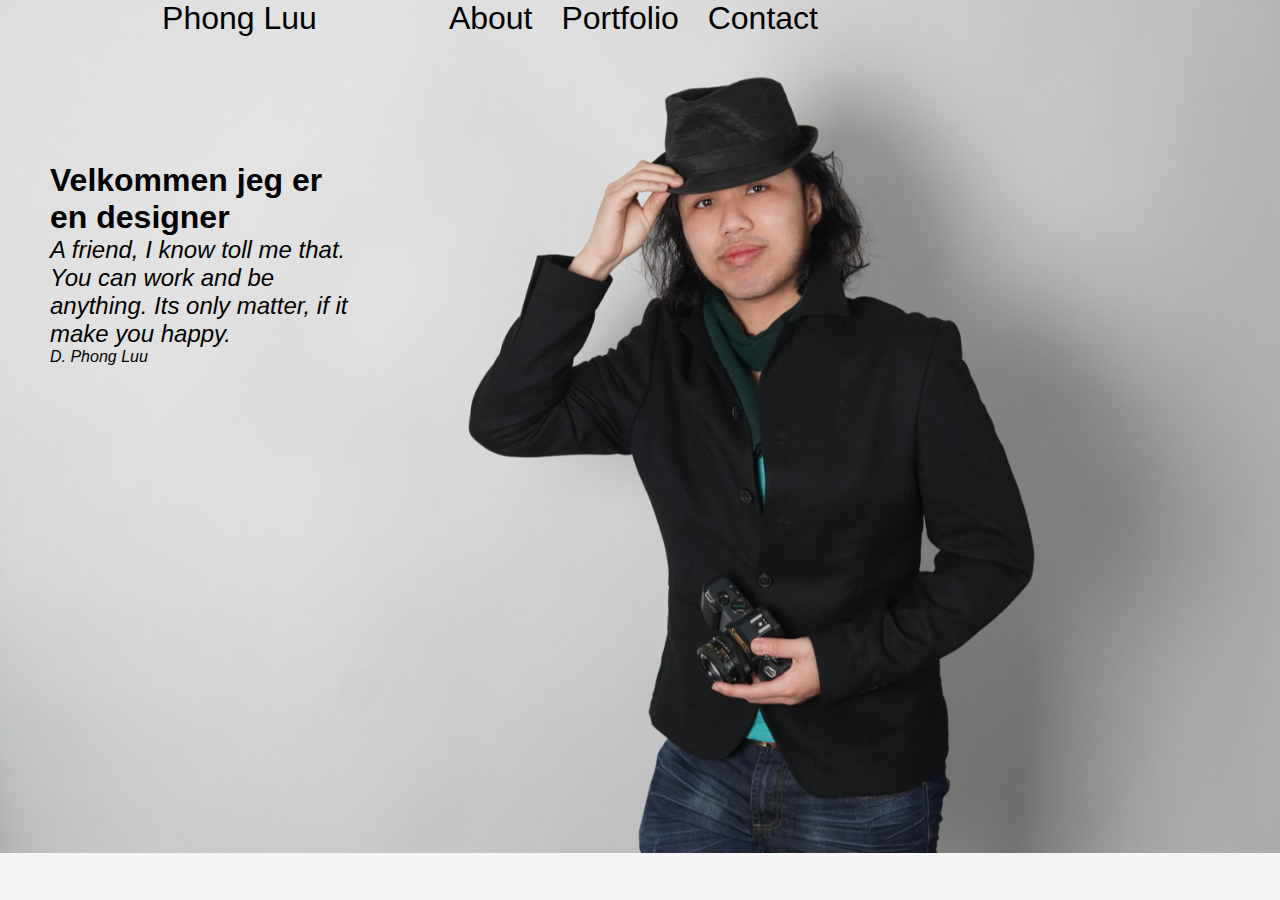
<file: html/index.html>
<!DOCTYPE html>

        <html>


    <head>
            <meta charset="utf8"> 

            <title> Index </title>
            <link rel="stylesheet" href="css/style.css"> 

    </head>
        <body>
            <section class="heroWrapper">
                <div class="heroBillede">
                    <img src="img/hero.JPG"/>
                </div>
                    
                    <div class="navWrapper">
        
                        <ul class="menu menuLeft">
                            <li><a href="index.html">Phong Luu</a></li>
                        </ul>
                        <ul class="menu">
                            
                            <li><a href="about.html">About</a></li>
                            <li><a href="Portfolio.html">Portfolio</a></li>
                            <li><a href="contact.html">Contact</a></li>
                        </ul>
                    </div> 

        <!--img\hero.JPG-->
        <div class="heroText">
            <h1> Velkommen jeg er en designer </h1>
        
            <p>
            <i> A friend, I know toll me that. You can work and be anything. Its only matter, if it make you happy.</i>
            </p>
        
            <i> D. Phong Luu </i>
            
            </div>

        </section>

    </body>

        </html>
</file>
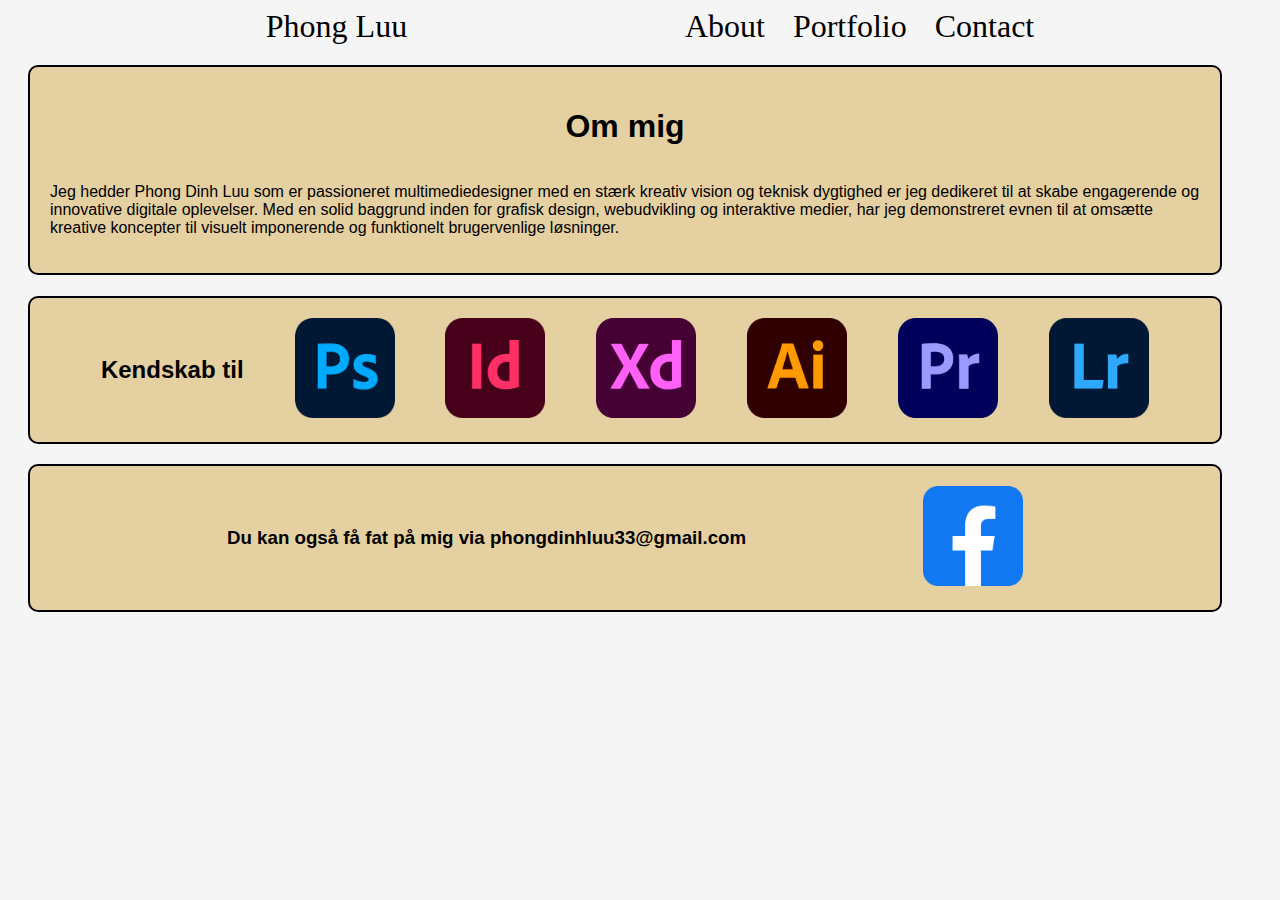
<file: html/about.html>
<!DOCTYPE html>

<html>
<head>
        <meta charset="utf8"> 
        <title> About </title>
        <link rel="stylesheet" href="css/aboutstyle.css"> 

</head>
    <body class="bodyAbout">
       
       <!---->
        <div class="navWrapper">
       
            <ul class="menu menuLeft">
                <li><a href="index.html">Phong Luu</a></li>
              </ul>
            <ul class="menu">
                
                <li><a href="about.html">About</a></li>
                <li><a href="portfolio.html">Portfolio</a></li>
                <li><a href="contact.html">Contact</a></li>
              </ul>
           </div> 

        <div class="kasse">
            <h1>Om mig</h1>
            <p>
              Jeg hedder Phong Dinh Luu som er passioneret multimediedesigner med en stærk kreativ vision og teknisk dygtighed er jeg dedikeret til at skabe engagerende og innovative digitale oplevelser. Med en solid baggrund inden for grafisk design, webudvikling og interaktive medier, har jeg demonstreret evnen til at omsætte kreative koncepter til visuelt imponerende og funktionelt brugervenlige løsninger.

            </p>
        </div>
          
        <h1></h1>
          <div class="kasse">
            <h2>Kendskab til</h2>
                <div class="icon">
                <img src="img/ps.png"/>
                
                 </div>     
        
                 <div class="icon">
                    <img src="img/id.png"/>
                     </div> 
                     
                     <div class="icon">
                        <img src="img/xd.png"/>
                         </div> 

                         <div class="icon">
                            <img src="img/ai.png"/>
                             </div> 

                             <div class="icon">
                              <img src="img/pr.png"/>
                               </div> 

                               <div class="icon">
                                <img src="img/lr.png"/>
                                 </div> 
          </div>

    </body>
    <footer>
      <div class="kasse">
      <h3>Du kan også få fat på mig via
        phongdinhluu33@gmail.com
      </h3>
      
      <div class="icon">
        <img src="img/fb.png"/>
         </div> 
      </div>
    </footer>
</html>
</file>
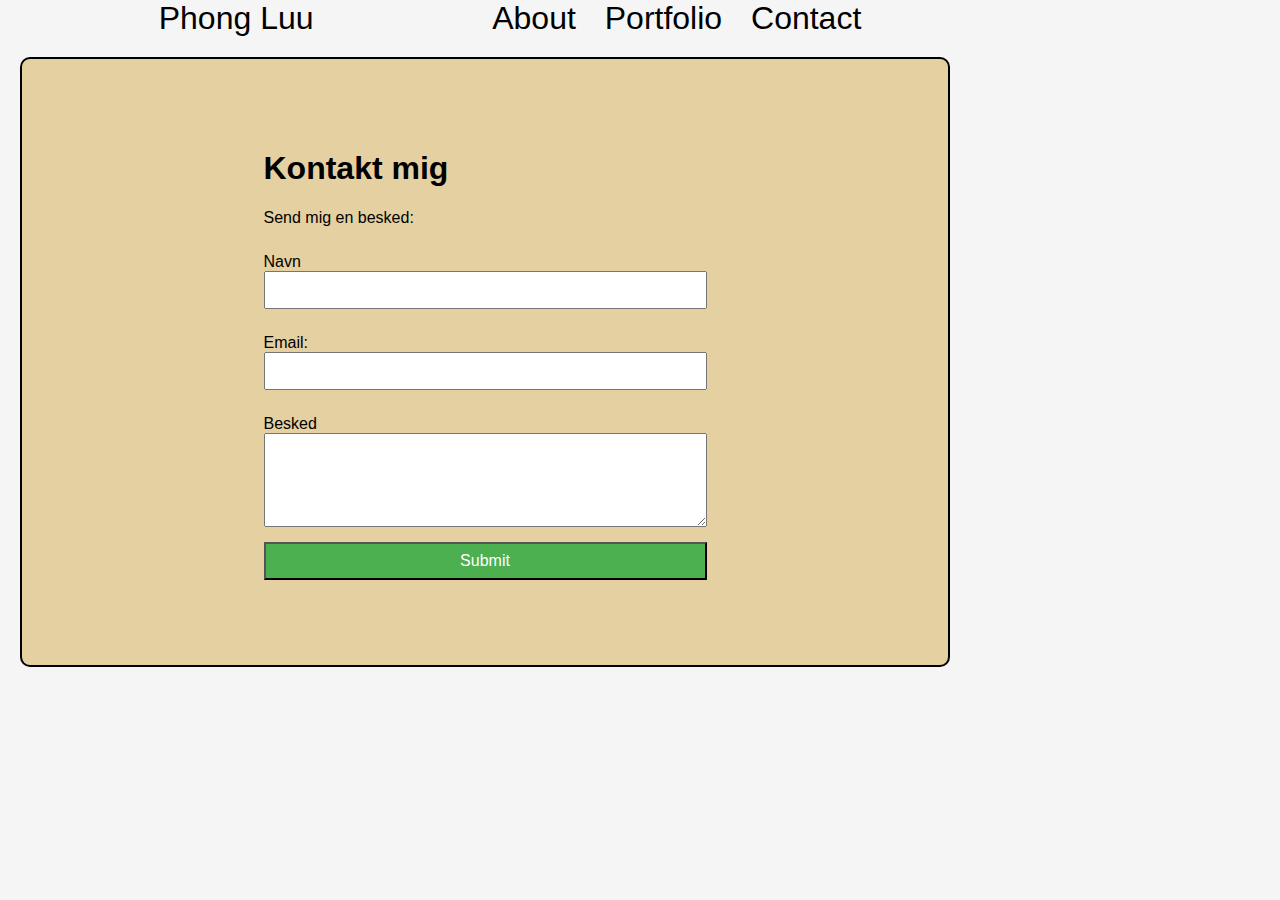
<file: html/contact.html>
<!DOCTYPE html>

<html>
    <head>
        <meta charset="utf8"> 
        <title> Contact </title>
        <link rel="stylesheet" href="css/contactstyle.css"> 
    </head>
    <body>
        <div class="navWrapper">
       
            <ul class="menu menuLeft">
                <li><a href="index.html">Phong Luu</a></li>
              </ul>
            <ul class="menu">
                
                <li><a href="about.html">About</a></li>
                <li><a href="portfolio.html">Portfolio</a></li>
                <li><a href="contact.html">Contact</a></li>
              </ul>
           </div> 

            <div class="kasse">

           <div class="container">
            <h1>Kontakt mig</h1>
            <p>Send mig en besked:</p>
    
            <form action="process.php" method="post">
                <label for="name">Navn</label>
                <input type="text" id="name" name="name" required>
    
                <label for="email">Email:</label>
                <input type="email" id="email" name="email" required>
    
                <label for="message">Besked</label>
                <textarea id="message" name="message" rows="4" required></textarea>
    
                <input type="submit" value="Submit">
            </form>
        </div>
            
            </div>           

    </body>

</html>
</file>
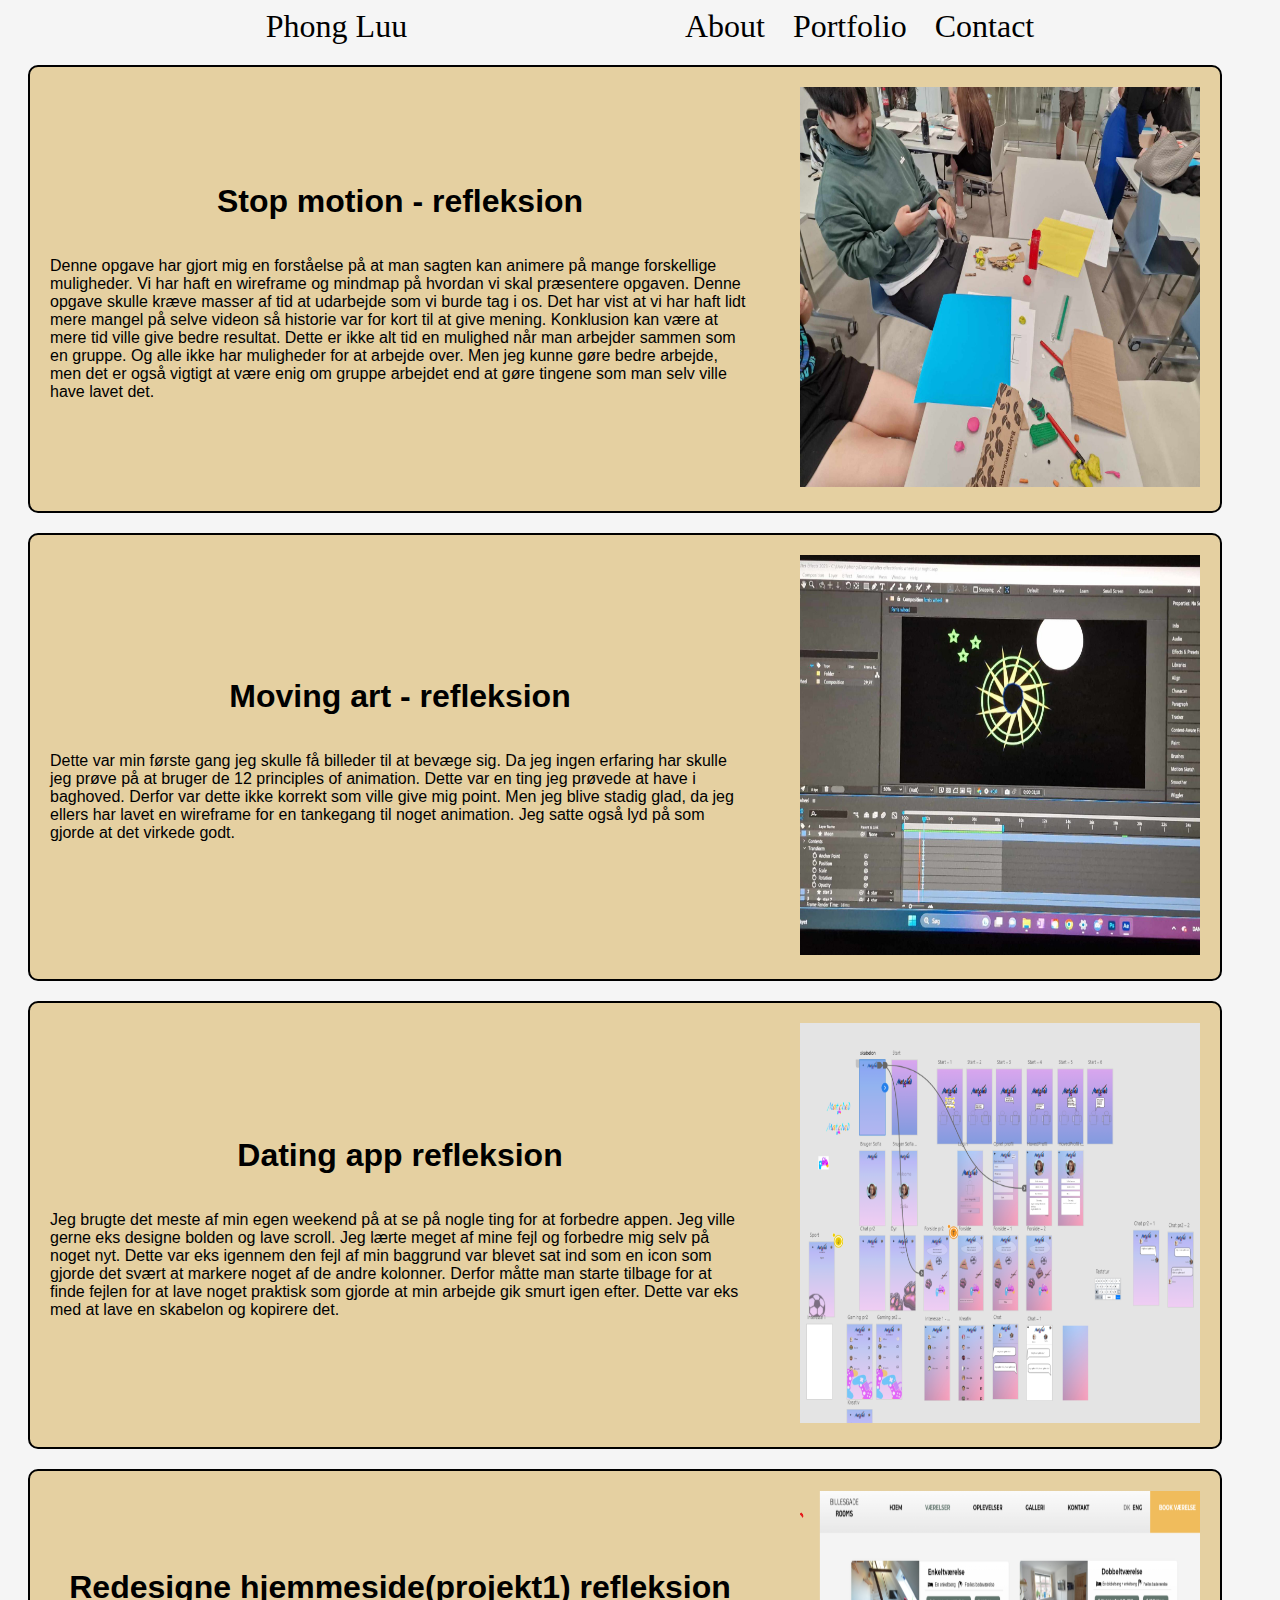
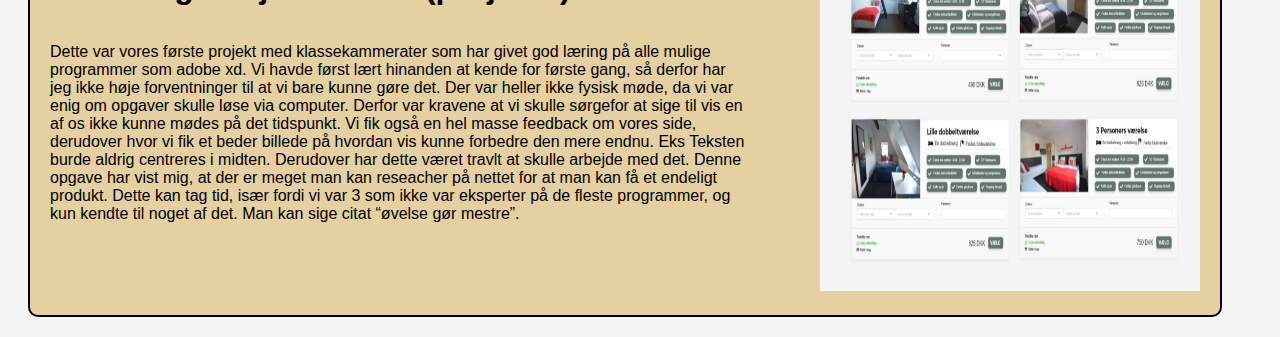
<file: html/portfolio.html>
<!DOCTYPE html>

<html>
<head>
        <meta charset="utf8"> 
        <title> Portfolio </title>
    <link rel="stylesheet" href="css/portfolio.css">
</head>
    <body>

        <div class="navWrapper">
       
            <ul class="menu menuLeft">
                <li><a href="index.html">Phong Luu</a></li>
              </ul>
            <ul class="menu">
                
                <li><a href="about.html">About</a></li>
                <li><a href="Portfolio.html">Portfolio</a></li>
                <li><a href="contact.html">Contact</a></li>
              </ul>
           </div> 
<div class="kasse">

    <div class="tekstleft">
        <h1>
           Stop motion - refleksion
        </h1>
        <p>
            Denne opgave har gjort mig en forståelse på at man sagten kan animere på mange forskellige muligheder. Vi har haft en wireframe og mindmap på hvordan vi skal præsentere opgaven. Denne opgave skulle kræve masser af tid at udarbejde som vi burde tag i os. Det har vist at vi har haft lidt mere mangel på selve videon så historie var for kort til at give mening. Konklusion kan være at mere tid ville give bedre resultat. Dette er ikke alt tid en mulighed når man arbejder sammen som en gruppe. Og alle ikke har muligheder for at arbejde over. Men jeg kunne gøre bedre arbejde, men det er også vigtigt at være enig om gruppe arbejdet end at gøre tingene som man selv ville have lavet det.
        </p>
    </div>
    
    <div class="billedright">
        <img src="img/stopmotion1.jpg"/>
    </div>

</div>
<div class="kasse">

    <div class="tekstleft">
        <h1>
            Moving art - refleksion
        </h1>
        <p>
            Dette var min første gang jeg skulle få billeder til at bevæge sig. Da jeg ingen erfaring har skulle jeg prøve på at bruger de 12 principles of animation. Dette var en ting jeg prøvede at have i baghoved. Derfor var dette ikke korrekt som ville give mig point. Men jeg blive stadig glad, da jeg ellers har lavet en wireframe for en tankegang til noget animation. Jeg satte også lyd på som gjorde at det virkede godt.
        </p>
    </div>
    
    <div class="billedright">
        <img src="img/moving-art.jpg"/>
    </div>

</div>
<div class="kasse">

    <div class="tekstleft">
        <h1>
            Dating app refleksion
        </h1>
        <p>
            Jeg brugte det meste af min egen weekend på at se på nogle ting for at forbedre appen. Jeg ville gerne eks designe bolden og lave scroll. Jeg lærte meget af mine fejl og forbedre mig selv på noget nyt. Dette var eks igennem den fejl af min baggrund var blevet sat ind som en icon som gjorde det svært at markere noget af de andre kolonner. Derfor måtte man starte tilbage for at finde fejlen for at lave noget praktisk som gjorde at min arbejde gik smurt igen efter. Dette var eks med at lave en skabelon og kopirere det. 
        </p>
    </div>
    
    <div class="billedright">
        <img src="img/dating-app.png"/>
    </div>

</div>

<div class="kasse">

    <div class="tekstleft">
        <h1>
            Redesigne hjemmeside(projekt1) refleksion
        </h1>
        <p>
            Dette var vores første projekt med klassekammerater som har givet god læring på alle mulige programmer som adobe xd. Vi havde først lært hinanden at kende for første gang, så derfor har jeg ikke høje forventninger til at vi bare kunne gøre det. Der var heller ikke fysisk møde, da vi var enig om opgaver skulle løse via computer. Derfor var kravene at vi skulle sørgefor at sige til vis en af os ikke kunne mødes på det tidspunkt. Vi fik også en hel masse feedback om vores side, derudover hvor vi fik et beder billede på hvordan vis kunne forbedre den mere endnu. Eks Teksten burde aldrig centreres i midten. Derudover har dette været travlt at skulle arbejde med det. Denne opgave har vist mig, at der er meget man kan reseacher på nettet for at man kan få et endeligt produkt. Dette kan tag tid, især fordi vi var 3 som ikke var eksperter på de fleste programmer, og kun kendte til noget af det. Man kan sige citat “øvelse gør mestre”.
        </p>
    </div>
    
    <div class="billedright">
        <img src="img/projekt1.png"/>
    </div>

    </body>


</html>
</file>
<file: html/css/style.css>
*{
    box-sizing: border-box;
    /* Every element is set to border-box value, including the whole page. This ensures the width of the html page stays 100% of the screen width without any overflow */

    margin: 0px;
    padding: 0px;
    /* Setting default margin and padding to be overruled later in the stylesheet */
}
/* Forside style*/
body {
    background-color: whitesmoke;
    display: flex;
    flex-direction: column;
    align-items: center;
    justify-content: center;
    /* height: 100vh; */
    margin: 0;

    font-family: sans-serif;
    width: 1000px;

}

.navWrapper {
    display: flex;
    justify-content: space-evenly
}

.heroBillede img {
    max-width: 100%;
    position: absolute;
    top: 0;
    left: 0;
    z-index: -1;
}
.heroText {
    color: black;

    display: flex;
    flex-direction: column;
    flex-wrap: nowrap;
    align-content: stretch;
    justify-content: space-evenly;
    align-items: flex-start;
    width: 300px;
    margin-top: 125px;
    margin-right: 600px;
    
}

p {
    text-align: left;
   font-size: 24px;
   word-wrap: break-word;
}

ul.menu {
    font-size: 32px;
    list-style-type: none;
    padding: 100;
    margin: 0;
}

ul.menu li {
    display: inline;
    margin-right: 20px;

}

ul.menu li a {
    text-decoration: none;
    color:black;

  }    
  /* mouse over link */
  ul.menu li a:hover {
    color: grey;
  }
  
  /* selected link */
  ul.menu li a:active {
    color: blue;
  }


  
  @media only screen and (max-width: 600px) {
    body {
        background-color: wheat;
        display: flex;
        flex-direction: column;
        align-items: center;
        justify-content: center;
        /* height: 100vh; */
        margin: 0;
    
        font-family: sans-serif;
        width: 1000px;
    }
    .navWrapper {
        display: flex;
        justify-content: space-between;
    }
    .heroBillede img {
        max-width: 100%;
        height: 100vh;
        object-fit: cover;
        background-position: 50%;
        position: absolute;
        top: 0;
        left: 0;
        display: none;
        z-index: -1;
    }
    .heroText {
        color: black;
        display: flex;
        flex-direction: column;
        flex-wrap: nowrap;
        align-content: stretch;
        justify-content: space-evenly;
        align-items: flex-start;
        width: 300px;
        margin-top: 125px
    px
    ;
        margin-right: 600px;
    }
    
    p {
        text-align: left;
        font-size: 24px;
        word-wrap: break-word;
    }
       
    
    ul.menu {
        font-size: 32px;
        list-style-type: none;
        padding: 100;
        margin: 0;
    }
    
    ul.menu li {
        display: inline;
        margin-right: 20px;
    
    }
    
    ul.menu li a {
        text-decoration: none;
        color:rgb(255, 255, 255);
    
      }
</file>
<file: html/css/aboutstyle.css>
.bodyAbout {
    background-color: whitesmoke;
}

.kasse {
    background-color: rgba(213, 172, 78, 0.5);
    color: black;
    border: 2px solid black;
    margin: 20px;
    border-radius: 10px;
    padding: 20px;
    display: flex;
    margin-right: 50px;
    flex-direction: row;
    align-items: center;
    flex-wrap: wrap;
    justify-content: space-evenly;
    align-content: flex-start;
    font-family: sans-serif;
    width: auto;
}

.icon img{
    height: 100px;
    width: 100px;
}

.navWrapper {
    display: flex;
    justify-content: space-evenly
}

ul.menu {
    font-size: 32px;
    list-style-type: none;
 
    margin: 0;
}

ul.menu li {
    display: inline;
    margin-right: 20px;

}

ul.menu li a {
    text-decoration: none;
    color:black;

  }    
  /* mouse over link */
  ul.menu li a:hover {
    color: grey;
  }
  
  /* selected link */
  ul.menu li a:active {
    color: blue;
  }
</file>
<file: html/css/contactstyle.css>
body{
 
  background-color: whitesmoke;
  margin: 0;
  padding: 0;

  font-family: sans-serif;
    width: 1000px;

}

.navWrapper {
  display: flex;
  justify-content: space-evenly
}

ul.menu {
    font-size: 32px;
    list-style-type: none;
    padding: 100;
    margin: 0;
}

ul.menu li {
    display: inline;
    margin-right: 20px;

}

ul.menu li a {
    text-decoration: none;
    color:black;

  }    
  /* mouse over link */
  ul.menu li a:hover {
    color: grey;
  }
  
  /* selected link */
  ul.menu li a:active {
    color: blue;
  }
  .container {
    width: 50%;
    margin: 50px auto;
}

form {
    display: flex;
    flex-direction: column;
}

label {
    margin-top: 10px;
}

input,
textarea {
    margin-bottom: 15px;
    padding: 8px;
    font-size: 16px;
}

input[type="submit"] {
    background-color: #4CAF50;
    color: white;
    cursor: pointer;
}

input[type="submit"]:hover {
    background-color: #45a049;
}

.kasse {
  background-color: rgba(213, 172, 78, 0.5);
  color: black;
  border: 2px solid black;
  margin: 20px;
  border-radius: 10px;
  padding: 20px;
  display: flex;
  margin-right: 50px;
  flex-direction: row;
  align-items: center;
  flex-wrap: wrap;
  justify-content: space-evenly;
  align-content: flex-start;
  font-family: sans-serif;
  width: auto;
}
</file>
<file: html/css/portfolio.css>
body{
  background-color: whitesmoke;
}
.kasse {
  background-color: rgba(213, 172, 78, 0.5);
  color: black;
  border: 2px solid black;
  margin: 20px;
  border-radius: 10px;
  padding: 20px;
  display: flex;
  margin-right: 50px;
  flex-direction: row;
  align-items: center;
  flex-wrap: nowrap;
  justify-content: flex-start;
  align-content: stretch;
  font-family: sans-serif;
  width: auto;
}
.tekstleft {
  display: flex;
  flex-direction: column;
  flex-wrap: nowrap;
  align-content: center;
  justify-content: space-evenly;
  align-items: center;
  margin-right: 50px;
}

.billedright img{
height: 400px;
width: 400px;
}

.navWrapper {
  display: flex;
  justify-content: space-evenly
}

ul.menu {
    font-size: 32px;
    list-style-type: none;
    padding: 100;
    margin: 0;
}

ul.menu li {
    display: inline;
    margin-right: 20px;

}

ul.menu li a {
    text-decoration: none;
    color:black;

  }    
  /* mouse over link */
  ul.menu li a:hover {
    color: grey;
  }
  
  /* selected link */
  ul.menu li a:active {
    color: blue;
  }
</file>
